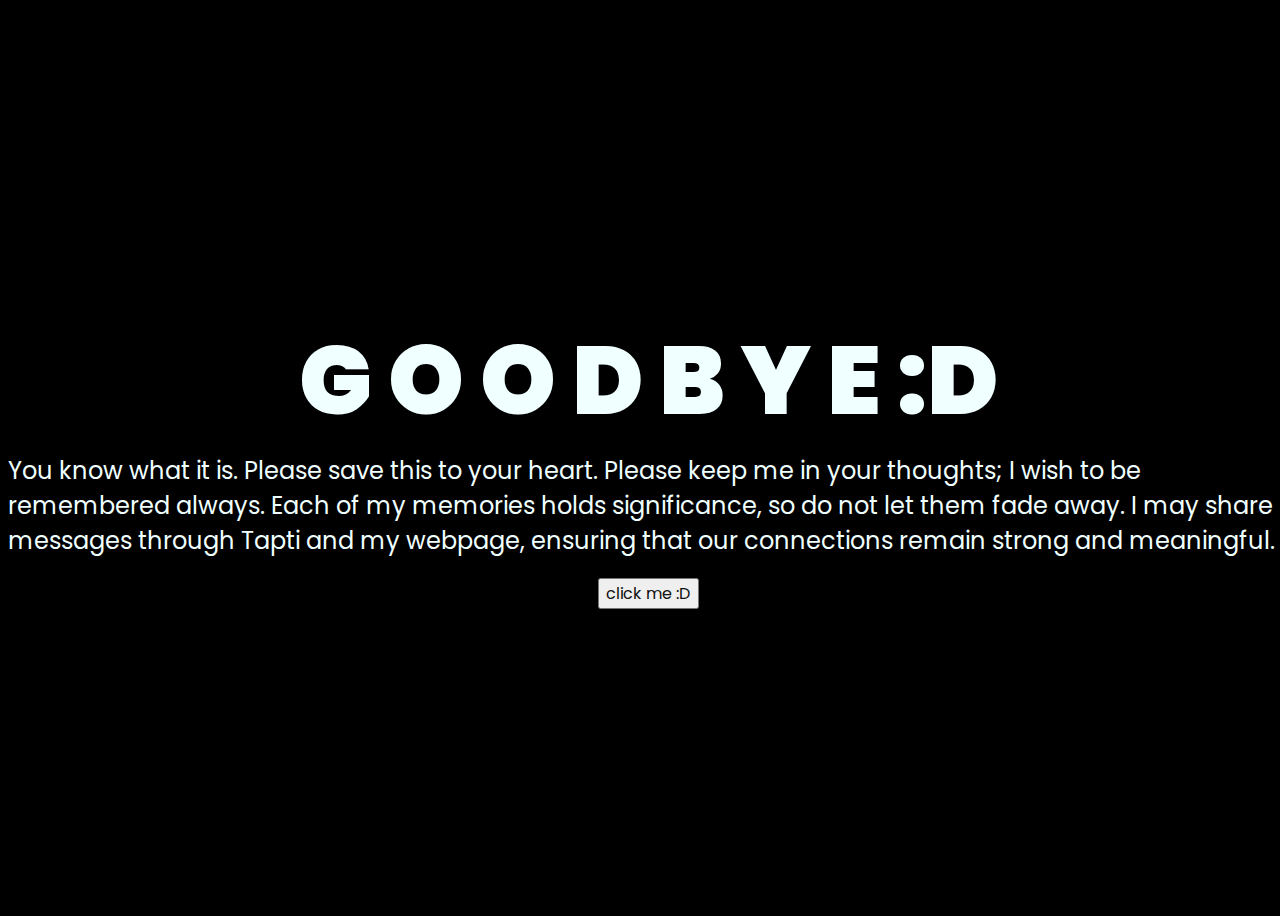
<file: index.html>
<!DOCTYPE html>
<html lang="en">

<head>
  <meta charset="UTF-8">
  <meta http-equiv="X-UA-Compatible" content="IE=edge">
  <meta name="viewport" content="width=device-width, initial-scale=1.0">
  <link rel="stylesheet" href="css/style.css">
  <link rel="icon" href="img/flowers.png" type="image/x-icon">
  <title>Hi Layla</title>
</head>

<body>
  <div class="greetings">
    <!-- silahkan menambah kata sesuai keinginan dengan <span>text...</span -->
    <span>G</span>
    <span>O</span>
    <span>O</span>
    <span>D</span>
    <span>B</span>
    <span>Y</span>
    <span>E</span>
    <span>:D</span>
  </div>
  <div class="description">
    <span>You know what it is. Please save this to your heart.</span>
    <span>Please keep me in your thoughts; I wish to be remembered always. Each of my memories holds significance, so do not let them fade away. I may share messages through Tapti and my webpage, ensuring that our connections remain strong and meaningful.</span>

  </div>
  <div class="button">
    <button>
      <a href="flower.html">click me :D</a>
    </button>

  </div>
</body>

</html>
</file>
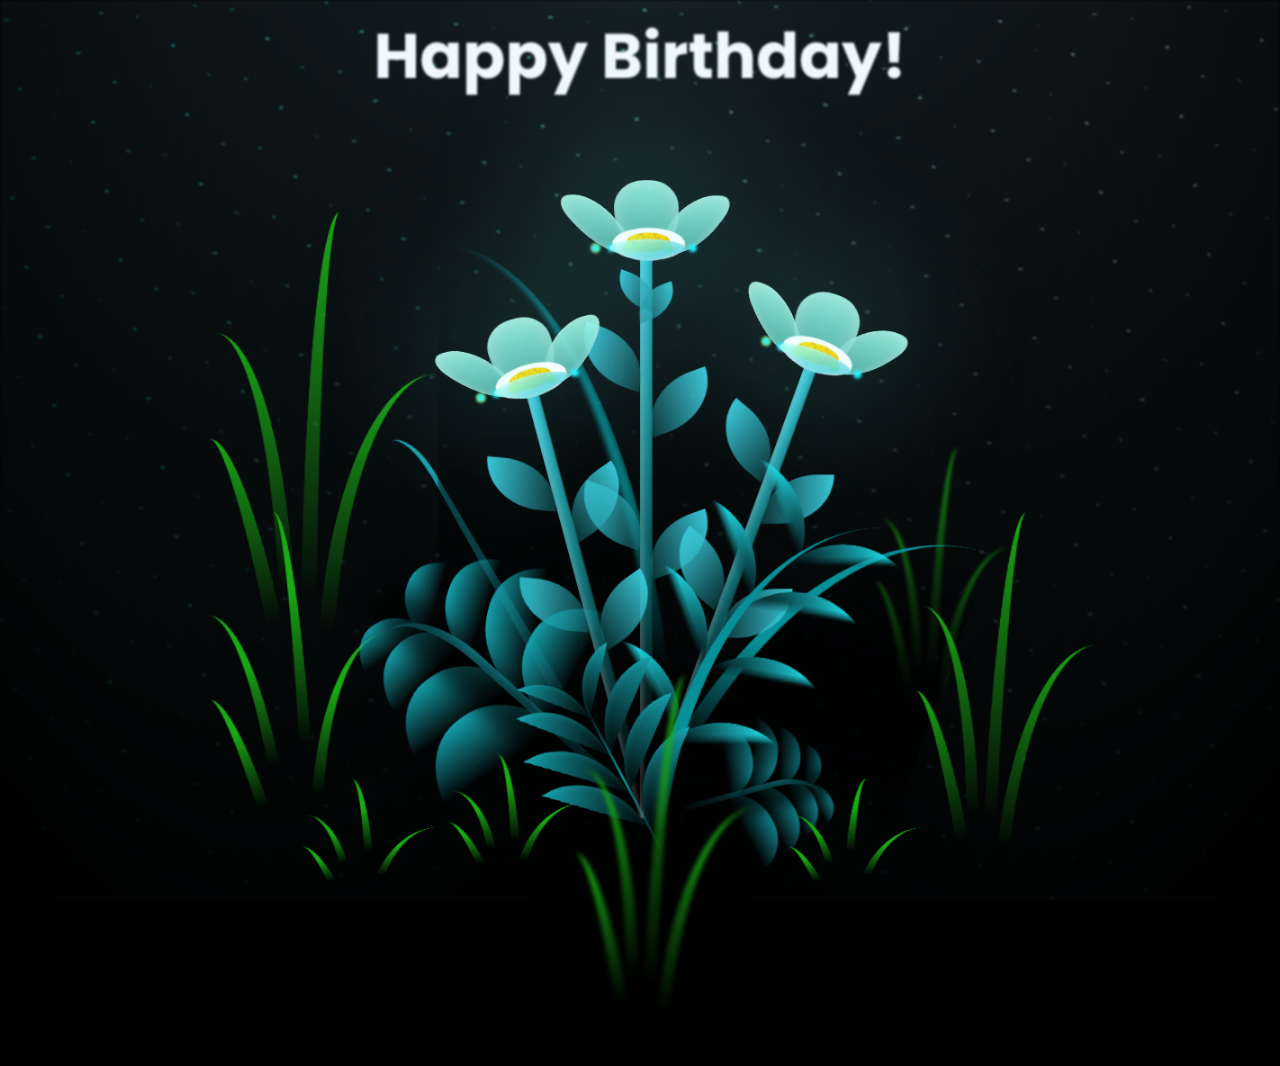
<file: flower.html>
<!DOCTYPE html>
<html lang="en">

<head>
  <meta charset="UTF-8">
  <meta http-equiv="X-UA-Compatible" content="IE=edge">
  <meta name="viewport" content="width=device-width, initial-scale=1.0">
  <link rel="stylesheet" href="css/main.css">
  <link rel="icon" href="img/flowers.png" type="image/x-icon">
  <title>flowers</title>
</head>

<body class="container">
  <!-- Pembuat code: https://codepen.io/mdusmanansari/pen/BamepLe -->
  <div class="night"><h1 class="head">
    Happy Birthday!
  </h1></div>
  <div class="flowers">
    <div class="flower flower--1">
      <div class="flower__leafs flower__leafs--1">
        <div class="flower__leaf flower__leaf--1"></div>
        <div class="flower__leaf flower__leaf--2"></div>
        <div class="flower__leaf flower__leaf--3"></div>
        <div class="flower__leaf flower__leaf--4"></div>
        <div class="flower__white-circle"></div>

        <div class="flower__light flower__light--1"></div>
        <div class="flower__light flower__light--2"></div>
        <div class="flower__light flower__light--3"></div>
        <div class="flower__light flower__light--4"></div>
        <div class="flower__light flower__light--5"></div>
        <div class="flower__light flower__light--6"></div>
        <div class="flower__light flower__light--7"></div>
        <div class="flower__light flower__light--8"></div>

      </div>
      <div class="flower__line">
        <div class="flower__line__leaf flower__line__leaf--1"></div>
        <div class="flower__line__leaf flower__line__leaf--2"></div>
        <div class="flower__line__leaf flower__line__leaf--3"></div>
        <div class="flower__line__leaf flower__line__leaf--4"></div>
        <div class="flower__line__leaf flower__line__leaf--5"></div>
        <div class="flower__line__leaf flower__line__leaf--6"></div>
      </div>
    </div>

    <div class="flower flower--2">
      <div class="flower__leafs flower__leafs--2">
        <div class="flower__leaf flower__leaf--1"></div>
        <div class="flower__leaf flower__leaf--2"></div>
        <div class="flower__leaf flower__leaf--3"></div>
        <div class="flower__leaf flower__leaf--4"></div>
        <div class="flower__white-circle"></div>

        <div class="flower__light flower__light--1"></div>
        <div class="flower__light flower__light--2"></div>
        <div class="flower__light flower__light--3"></div>
        <div class="flower__light flower__light--4"></div>
        <div class="flower__light flower__light--5"></div>
        <div class="flower__light flower__light--6"></div>
        <div class="flower__light flower__light--7"></div>
        <div class="flower__light flower__light--8"></div>

      </div>
      <div class="flower__line">
        <div class="flower__line__leaf flower__line__leaf--1"></div>
        <div class="flower__line__leaf flower__line__leaf--2"></div>
        <div class="flower__line__leaf flower__line__leaf--3"></div>
        <div class="flower__line__leaf flower__line__leaf--4"></div>
      </div>
    </div>

    <div class="flower flower--3">
      <div class="flower__leafs flower__leafs--3">
        <div class="flower__leaf flower__leaf--1"></div>
        <div class="flower__leaf flower__leaf--2"></div>
        <div class="flower__leaf flower__leaf--3"></div>
        <div class="flower__leaf flower__leaf--4"></div>
        <div class="flower__white-circle"></div>

        <div class="flower__light flower__light--1"></div>
        <div class="flower__light flower__light--2"></div>
        <div class="flower__light flower__light--3"></div>
        <div class="flower__light flower__light--4"></div>
        <div class="flower__light flower__light--5"></div>
        <div class="flower__light flower__light--6"></div>
        <div class="flower__light flower__light--7"></div>
        <div class="flower__light flower__light--8"></div>

      </div>
      <div class="flower__line">
        <div class="flower__line__leaf flower__line__leaf--1"></div>
        <div class="flower__line__leaf flower__line__leaf--2"></div>
        <div class="flower__line__leaf flower__line__leaf--3"></div>
        <div class="flower__line__leaf flower__line__leaf--4"></div>
      </div>
    </div>

    <div class="grow-ans" style="--d:1.2s">
      <div class="flower__g-long">
        <div class="flower__g-long__top"></div>
        <div class="flower__g-long__bottom"></div>
      </div>
    </div>

    <div class="growing-grass">
      <div class="flower__grass flower__grass--1">
        <div class="flower__grass--top"></div>
        <div class="flower__grass--bottom"></div>
        <div class="flower__grass__leaf flower__grass__leaf--1"></div>
        <div class="flower__grass__leaf flower__grass__leaf--2"></div>
        <div class="flower__grass__leaf flower__grass__leaf--3"></div>
        <div class="flower__grass__leaf flower__grass__leaf--4"></div>
        <div class="flower__grass__leaf flower__grass__leaf--5"></div>
        <div class="flower__grass__leaf flower__grass__leaf--6"></div>
        <div class="flower__grass__leaf flower__grass__leaf--7"></div>
        <div class="flower__grass__leaf flower__grass__leaf--8"></div>
        <div class="flower__grass__overlay"></div>
      </div>
    </div>

    <div class="growing-grass">
      <div class="flower__grass flower__grass--2">
        <div class="flower__grass--top"></div>
        <div class="flower__grass--bottom"></div>
        <div class="flower__grass__leaf flower__grass__leaf--1"></div>
        <div class="flower__grass__leaf flower__grass__leaf--2"></div>
        <div class="flower__grass__leaf flower__grass__leaf--3"></div>
        <div class="flower__grass__leaf flower__grass__leaf--4"></div>
        <div class="flower__grass__leaf flower__grass__leaf--5"></div>
        <div class="flower__grass__leaf flower__grass__leaf--6"></div>
        <div class="flower__grass__leaf flower__grass__leaf--7"></div>
        <div class="flower__grass__leaf flower__grass__leaf--8"></div>
        <div class="flower__grass__overlay"></div>
      </div>
    </div>

    <div class="grow-ans" style="--d:2.4s">
      <div class="flower__g-right flower__g-right--1">
        <div class="leaf"></div>
      </div>
    </div>

    <div class="grow-ans" style="--d:2.8s">
      <div class="flower__g-right flower__g-right--2">
        <div class="leaf"></div>
      </div>
    </div>

    <div class="grow-ans" style="--d:2.8s">
      <div class="flower__g-front">
        <div class="flower__g-front__leaf-wrapper flower__g-front__leaf-wrapper--1">
          <div class="flower__g-front__leaf"></div>
        </div>
        <div class="flower__g-front__leaf-wrapper flower__g-front__leaf-wrapper--2">
          <div class="flower__g-front__leaf"></div>
        </div>
        <div class="flower__g-front__leaf-wrapper flower__g-front__leaf-wrapper--3">
          <div class="flower__g-front__leaf"></div>
        </div>
        <div class="flower__g-front__leaf-wrapper flower__g-front__leaf-wrapper--4">
          <div class="flower__g-front__leaf"></div>
        </div>
        <div class="flower__g-front__leaf-wrapper flower__g-front__leaf-wrapper--5">
          <div class="flower__g-front__leaf"></div>
        </div>
        <div class="flower__g-front__leaf-wrapper flower__g-front__leaf-wrapper--6">
          <div class="flower__g-front__leaf"></div>
        </div>
        <div class="flower__g-front__leaf-wrapper flower__g-front__leaf-wrapper--7">
          <div class="flower__g-front__leaf"></div>
        </div>
        <div class="flower__g-front__leaf-wrapper flower__g-front__leaf-wrapper--8">
          <div class="flower__g-front__leaf"></div>
        </div>
        <div class="flower__g-front__line"></div>
      </div>
    </div>

    <div class="grow-ans" style="--d:3.2s">
      <div class="flower__g-fr">
        <div class="leaf"></div>
        <div class="flower__g-fr__leaf flower__g-fr__leaf--1"></div>
        <div class="flower__g-fr__leaf flower__g-fr__leaf--2"></div>
        <div class="flower__g-fr__leaf flower__g-fr__leaf--3"></div>
        <div class="flower__g-fr__leaf flower__g-fr__leaf--4"></div>
        <div class="flower__g-fr__leaf flower__g-fr__leaf--5"></div>
        <div class="flower__g-fr__leaf flower__g-fr__leaf--6"></div>
        <div class="flower__g-fr__leaf flower__g-fr__leaf--7"></div>
        <div class="flower__g-fr__leaf flower__g-fr__leaf--8"></div>
      </div>
    </div>

    <div class="long-g long-g--0">
      <div class="grow-ans" style="--d:3s">
        <div class="leaf leaf--0"></div>
      </div>
      <div class="grow-ans" style="--d:2.2s">
        <div class="leaf leaf--1"></div>
      </div>
      <div class="grow-ans" style="--d:3.4s">
        <div class="leaf leaf--2"></div>
      </div>
      <div class="grow-ans" style="--d:3.6s">
        <div class="leaf leaf--3"></div>
      </div>
    </div>

    <div class="long-g long-g--1">
      <div class="grow-ans" style="--d:3.6s">
        <div class="leaf leaf--0"></div>
      </div>
      <div class="grow-ans" style="--d:3.8s">
        <div class="leaf leaf--1"></div>
      </div>
      <div class="grow-ans" style="--d:4s">
        <div class="leaf leaf--2"></div>
      </div>
      <div class="grow-ans" style="--d:4.2s">
        <div class="leaf leaf--3"></div>
      </div>
    </div>

    <div class="long-g long-g--2">
      <div class="grow-ans" style="--d:4s">
        <div class="leaf leaf--0"></div>
      </div>
      <div class="grow-ans" style="--d:4.2s">
        <div class="leaf leaf--1"></div>
      </div>
      <div class="grow-ans" style="--d:4.4s">
        <div class="leaf leaf--2"></div>
      </div>
      <div class="grow-ans" style="--d:4.6s">
        <div class="leaf leaf--3"></div>
      </div>
    </div>

    <div class="long-g long-g--3">
      <div class="grow-ans" style="--d:4s">
        <div class="leaf leaf--0"></div>
      </div>
      <div class="grow-ans" style="--d:4.2s">
        <div class="leaf leaf--1"></div>
      </div>
      <div class="grow-ans" style="--d:3s">
        <div class="leaf leaf--2"></div>
      </div>
      <div class="grow-ans" style="--d:3.6s">
        <div class="leaf leaf--3"></div>
      </div>
    </div>

    <div class="long-g long-g--4">
      <div class="grow-ans" style="--d:4s">
        <div class="leaf leaf--0"></div>
      </div>
      <div class="grow-ans" style="--d:4.2s">
        <div class="leaf leaf--1"></div>
      </div>
      <div class="grow-ans" style="--d:3s">
        <div class="leaf leaf--2"></div>
      </div>
      <div class="grow-ans" style="--d:3.6s">
        <div class="leaf leaf--3"></div>
      </div>
    </div>

    <div class="long-g long-g--5">
      <div class="grow-ans" style="--d:4s">
        <div class="leaf leaf--0"></div>
      </div>
      <div class="grow-ans" style="--d:4.2s">
        <div class="leaf leaf--1"></div>
      </div>
      <div class="grow-ans" style="--d:3s">
        <div class="leaf leaf--2"></div>
      </div>
      <div class="grow-ans" style="--d:3.6s">
        <div class="leaf leaf--3"></div>
      </div>
    </div>

    <div class="long-g long-g--6">
      <div class="grow-ans" style="--d:4.2s">
        <div class="leaf leaf--0"></div>
      </div>
      <div class="grow-ans" style="--d:4.4s">
        <div class="leaf leaf--1"></div>
      </div>
      <div class="grow-ans" style="--d:4.6s">
        <div class="leaf leaf--2"></div>
      </div>
      <div class="grow-ans" style="--d:4.8s">
        <div class="leaf leaf--3"></div>
      </div>
    </div>

    <div class="long-g long-g--7">
      <div class="grow-ans" style="--d:3s">
        <div class="leaf leaf--0"></div>
      </div>
      <div class="grow-ans" style="--d:3.2s">
        <div class="leaf leaf--1"></div>
      </div>
      <div class="grow-ans" style="--d:3.5s">
        <div class="leaf leaf--2"></div>
      </div>
      <div class="grow-ans" style="--d:3.6s">
        <div class="leaf leaf--3"></div>
      </div>
    </div>
  </div>
  <script src="main.js"></script>
</body>

</html>
</file>
<file: css/style.css>
@import url('https://fonts.googleapis.com/css2?family=Poppins:ital,wght@0,500;1,900&display=swap');

* {
  font-family: 'Poppins', cursive;
}

body {
  color: azure;
  width: 100%;
  height: 100vh;
  display: flex;
  flex-direction: column;
  align-items: center;
  justify-content: center;
  background-color: black;
}

.greetings {
  font-size: 6rem;
  font-weight: 900;
}

.greetings>span {
  animation: glow 2.5s ease-in-out infinite;
}

@keyframes glow {

  0%,
  100% {
    color: #fff;
    text-shadow: 0 0 12px #39c6d6, 0 0 50px #39c6d6, 0 0 100px #39c6d6;
  }

  10%,
  90% {
    color: #111;
    text-shadow: none;
  }
}

.greetings>span:nth-child(2) {
  animation-delay: .2s;
}

.greetings>span:nth-child(3) {
  animation-delay: .4s;
}

.greetings>span:nth-child(4) {
  animation-delay: .6s;
}

.greetings>span:nth-child(5) {
  animation-delay: .8s;
}

.greetings>span:nth-child(6) {
  animation-delay: 1s;
}

.greetings>span:nth-child(7) {
  animation-delay: 1.2s;
}

.greetings>span:nth-child(8) {
  animation-delay: 1.4s;
}

.greetings>span:nth-child(9) {
  animation-delay: 1.6s;
}

greetings>span:nth-child(10) {
  animation-delay: 1.8s;
}

.greetings>span:nth-child(11) {
  animation-delay: 2s;
}

.description {
  font-size: 1.5rem;
  margin-bottom: 20px;
}

.button a {
  text-decoration: none;
  font-size: 1rem;
  color: #111;
}

@media screen and (max-width:574px) {
  .greetings {
    display: block;
    font-size: 3rem;
    font-weight: 500;
    text-align: center;
  }

  .description {
    font-size: 1rem;
    text-align: center;
  }

  .button a {
    font-size: .5rem;
    border-radius: .5rem;
    font-family: Arial;
    color: black;
  }
}
</file>
<file: css/main.css>
@import url('https://fonts.googleapis.com/css2?family=Poppins:ital,wght@0,500;1,900&display=swap');

*,
*::after,
*::before {
  padding: 0;
  margin: 0;
  box-sizing: border-box;
}

:root {
  --dark-color: #000;
}

body {
  display: flex;
  align-items: flex-end;
  justify-content: center;
  min-height: 100vh;
  background-color: var(--dark-color);
  overflow: hidden;
  perspective: 1000px;
}

.night {
  position: fixed;
  left: 50%;
  top: 0;
  transform: translateX(-50%);
  width: 100%;
  height: 100%;
  filter: blur(0.1vmin);
  background-image: radial-gradient(ellipse at top, transparent 0%, var(--dark-color)), radial-gradient(ellipse at bottom, var(--dark-color), rgba(145, 233, 255, 0.2)), repeating-linear-gradient(220deg, rgb(0, 0, 0) 0px, rgb(0, 0, 0) 19px, transparent 19px, transparent 22px), repeating-linear-gradient(189deg, rgb(0, 0, 0) 0px, rgb(0, 0, 0) 19px, transparent 19px, transparent 22px), repeating-linear-gradient(148deg, rgb(0, 0, 0) 0px, rgb(0, 0, 0) 19px, transparent 19px, transparent 22px), linear-gradient(90deg, rgb(0, 255, 250), rgb(240, 240, 240));
}

.head {
  color: aliceblue;
  text-align: center;
  padding: 10px 0 0 0;
  font-family: Poppins, Arial, Helvetica, sans-serif;
  text-rendering: geometricPrecision;
  font-size: 7vh;
}

.flowers {
  position: relative;
  transform: scale(0.9);
}

.flower {
  position: absolute;
  bottom: 10vmin;
  transform-origin: bottom center;
  z-index: 10;
  --fl-speed: 0.8s;
}

.flower--1 {
  -webkit-animation: moving-flower-1 4s linear infinite;
  animation: moving-flower-1 4s linear infinite;
}

.flower--1 .flower__line {
  height: 70vmin;
  -webkit-animation-delay: 0.3s;
  animation-delay: 0.3s;
}

.flower--1 .flower__line__leaf--1 {
  -webkit-animation: blooming-leaf-right var(--fl-speed) 1.6s backwards;
  animation: blooming-leaf-right var(--fl-speed) 1.6s backwards;
}

.flower--1 .flower__line__leaf--2 {
  -webkit-animation: blooming-leaf-right var(--fl-speed) 1.4s backwards;
  animation: blooming-leaf-right var(--fl-speed) 1.4s backwards;
}

.flower--1 .flower__line__leaf--3 {
  -webkit-animation: blooming-leaf-left var(--fl-speed) 1.2s backwards;
  animation: blooming-leaf-left var(--fl-speed) 1.2s backwards;
}

.flower--1 .flower__line__leaf--4 {
  -webkit-animation: blooming-leaf-left var(--fl-speed) 1s backwards;
  animation: blooming-leaf-left var(--fl-speed) 1s backwards;
}

.flower--1 .flower__line__leaf--5 {
  -webkit-animation: blooming-leaf-right var(--fl-speed) 1.8s backwards;
  animation: blooming-leaf-right var(--fl-speed) 1.8s backwards;
}

.flower--1 .flower__line__leaf--6 {
  -webkit-animation: blooming-leaf-left var(--fl-speed) 2s backwards;
  animation: blooming-leaf-left var(--fl-speed) 2s backwards;
}

.flower--2 {
  left: 50%;
  transform: rotate(20deg);
  -webkit-animation: moving-flower-2 4s linear infinite;
  animation: moving-flower-2 4s linear infinite;
}

.flower--2 .flower__line {
  height: 60vmin;
  -webkit-animation-delay: 0.6s;
  animation-delay: 0.6s;
}

.flower--2 .flower__line__leaf--1 {
  -webkit-animation: blooming-leaf-right var(--fl-speed) 1.9s backwards;
  animation: blooming-leaf-right var(--fl-speed) 1.9s backwards;
}

.flower--2 .flower__line__leaf--2 {
  -webkit-animation: blooming-leaf-right var(--fl-speed) 1.7s backwards;
  animation: blooming-leaf-right var(--fl-speed) 1.7s backwards;
}

.flower--2 .flower__line__leaf--3 {
  -webkit-animation: blooming-leaf-left var(--fl-speed) 1.5s backwards;
  animation: blooming-leaf-left var(--fl-speed) 1.5s backwards;
}

.flower--2 .flower__line__leaf--4 {
  -webkit-animation: blooming-leaf-left var(--fl-speed) 1.3s backwards;
  animation: blooming-leaf-left var(--fl-speed) 1.3s backwards;
}

.flower--3 {
  left: 50%;
  transform: rotate(-15deg);
  -webkit-animation: moving-flower-3 4s linear infinite;
  animation: moving-flower-3 4s linear infinite;
}

.flower--3 .flower__line {
  -webkit-animation-delay: 0.9s;
  animation-delay: 0.9s;
}

.flower--3 .flower__line__leaf--1 {
  -webkit-animation: blooming-leaf-right var(--fl-speed) 2.5s backwards;
  animation: blooming-leaf-right var(--fl-speed) 2.5s backwards;
}

.flower--3 .flower__line__leaf--2 {
  -webkit-animation: blooming-leaf-right var(--fl-speed) 2.3s backwards;
  animation: blooming-leaf-right var(--fl-speed) 2.3s backwards;
}

.flower--3 .flower__line__leaf--3 {
  -webkit-animation: blooming-leaf-left var(--fl-speed) 2.1s backwards;
  animation: blooming-leaf-left var(--fl-speed) 2.1s backwards;
}

.flower--3 .flower__line__leaf--4 {
  -webkit-animation: blooming-leaf-left var(--fl-speed) 1.9s backwards;
  animation: blooming-leaf-left var(--fl-speed) 1.9s backwards;
}

.flower__leafs {
  position: relative;
  -webkit-animation: blooming-flower 2s backwards;
  animation: blooming-flower 2s backwards;
}

.flower__leafs--1 {
  -webkit-animation-delay: 1.1s;
  animation-delay: 1.1s;
}

.flower__leafs--2 {
  -webkit-animation-delay: 1.4s;
  animation-delay: 1.4s;
}

.flower__leafs--3 {
  -webkit-animation-delay: 1.7s;
  animation-delay: 1.7s;
}

.flower__leafs::after {
  content: "";
  position: absolute;
  left: 0;
  top: 0;
  transform: translate(-50%, -100%);
  width: 8vmin;
  height: 8vmin;
  background-color: #6bf0ff;
  filter: blur(10vmin);
}

.flower__leaf {
  position: absolute;
  bottom: 0;
  left: 50%;
  width: 8vmin;
  height: 11vmin;
  border-radius: 51% 49% 47% 53%/44% 45% 55% 69%;
  background-color: #a7ffee;
  background-image: linear-gradient(to top, #54b8aa, #a7ffee);
  transform-origin: bottom center;
  opacity: 0.9;
  box-shadow: inset 0 0 2vmin rgba(255, 255, 255, 0.5);
}

.flower__leaf--1 {
  transform: translate(-10%, 1%) rotateY(40deg) rotateX(-50deg);
}

.flower__leaf--2 {
  transform: translate(-50%, -4%) rotateX(40deg);
}

.flower__leaf--3 {
  transform: translate(-90%, 0%) rotateY(45deg) rotateX(50deg);
}

.flower__leaf--4 {
  width: 8vmin;
  height: 8vmin;
  transform-origin: bottom left;
  border-radius: 4vmin 10vmin 4vmin 4vmin;
  transform: translate(0%, 18%) rotateX(70deg) rotate(-43deg);
  background-image: linear-gradient(to top, #39c6d6, #a7ffee);
  z-index: 1;
  opacity: 0.8;
}

.flower__white-circle {
  position: absolute;
  left: -3.5vmin;
  top: -3vmin;
  width: 9vmin;
  height: 4vmin;
  border-radius: 50%;
  background-color: #fff;
}

.flower__white-circle::after {
  content: "";
  position: absolute;
  left: 50%;
  top: 45%;
  transform: translate(-50%, -50%);
  width: 60%;
  height: 60%;
  border-radius: inherit;
  background-image: repeating-linear-gradient(135deg, rgba(0, 0, 0, 0.03) 0px, rgba(0, 0, 0, 0.03) 1px, transparent 1px, transparent 12px), repeating-linear-gradient(45deg, rgba(0, 0, 0, 0.03) 0px, rgba(0, 0, 0, 0.03) 1px, transparent 1px, transparent 12px), repeating-linear-gradient(67.5deg, rgba(0, 0, 0, 0.03) 0px, rgba(0, 0, 0, 0.03) 1px, transparent 1px, transparent 12px), repeating-linear-gradient(135deg, rgba(0, 0, 0, 0.03) 0px, rgba(0, 0, 0, 0.03) 1px, transparent 1px, transparent 12px), repeating-linear-gradient(45deg, rgba(0, 0, 0, 0.03) 0px, rgba(0, 0, 0, 0.03) 1px, transparent 1px, transparent 12px), repeating-linear-gradient(112.5deg, rgba(0, 0, 0, 0.03) 0px, rgba(0, 0, 0, 0.03) 1px, transparent 1px, transparent 12px), repeating-linear-gradient(112.5deg, rgba(0, 0, 0, 0.03) 0px, rgba(0, 0, 0, 0.03) 1px, transparent 1px, transparent 12px), repeating-linear-gradient(45deg, rgba(0, 0, 0, 0.03) 0px, rgba(0, 0, 0, 0.03) 1px, transparent 1px, transparent 12px), repeating-linear-gradient(22.5deg, rgba(0, 0, 0, 0.03) 0px, rgba(0, 0, 0, 0.03) 1px, transparent 1px, transparent 12px), repeating-linear-gradient(45deg, rgba(0, 0, 0, 0.03) 0px, rgba(0, 0, 0, 0.03) 1px, transparent 1px, transparent 12px), repeating-linear-gradient(22.5deg, rgba(0, 0, 0, 0.03) 0px, rgba(0, 0, 0, 0.03) 1px, transparent 1px, transparent 12px), repeating-linear-gradient(135deg, rgba(0, 0, 0, 0.03) 0px, rgba(0, 0, 0, 0.03) 1px, transparent 1px, transparent 12px), repeating-linear-gradient(157.5deg, rgba(0, 0, 0, 0.03) 0px, rgba(0, 0, 0, 0.03) 1px, transparent 1px, transparent 12px), repeating-linear-gradient(67.5deg, rgba(0, 0, 0, 0.03) 0px, rgba(0, 0, 0, 0.03) 1px, transparent 1px, transparent 12px), repeating-linear-gradient(67.5deg, rgba(0, 0, 0, 0.03) 0px, rgba(0, 0, 0, 0.03) 1px, transparent 1px, transparent 12px), linear-gradient(90deg, rgb(255, 235, 18), rgb(255, 206, 0));
}

.flower__line {
  height: 55vmin;
  width: 1.5vmin;
  background-image: linear-gradient(to left, rgba(0, 0, 0, 0.2), transparent, rgba(255, 255, 255, 0.2)), linear-gradient(to top, transparent 10%, #14757a, #39c6d6);
  box-shadow: inset 0 0 2px rgba(0, 0, 0, 0.5);
  -webkit-animation: grow-flower-tree 4s backwards;
  animation: grow-flower-tree 4s backwards;
}

.flower__line__leaf {
  --w: 7vmin;
  --h: calc(var(--w) + 2vmin);
  position: absolute;
  top: 20%;
  left: 90%;
  width: var(--w);
  height: var(--h);
  border-top-right-radius: var(--h);
  border-bottom-left-radius: var(--h);
  background-image: linear-gradient(to top, rgba(20, 117, 122, 0.4), #39c6d6);
}

.flower__line__leaf--1 {
  transform: rotate(70deg) rotateY(30deg);
}

.flower__line__leaf--2 {
  top: 45%;
  transform: rotate(70deg) rotateY(30deg);
}

.flower__line__leaf--3,
.flower__line__leaf--4,
.flower__line__leaf--6 {
  border-top-right-radius: 0;
  border-bottom-left-radius: 0;
  border-top-left-radius: var(--h);
  border-bottom-right-radius: var(--h);
  left: -460%;
  top: 12%;
  transform: rotate(-70deg) rotateY(30deg);
}

.flower__line__leaf--4 {
  top: 40%;
}

.flower__line__leaf--5 {
  top: 0;
  transform-origin: left;
  transform: rotate(70deg) rotateY(30deg) scale(0.6);
}

.flower__line__leaf--6 {
  top: -2%;
  left: -450%;
  transform-origin: right;
  transform: rotate(-70deg) rotateY(30deg) scale(0.6);
}

.flower__light {
  position: absolute;
  bottom: 0vmin;
  width: 1vmin;
  height: 1vmin;
  background-color: rgb(255, 251, 0);
  border-radius: 50%;
  filter: blur(0.2vmin);
  -webkit-animation: light-ans 4s linear infinite backwards;
  animation: light-ans 4s linear infinite backwards;
}

.flower__light:nth-child(odd) {
  background-color: #23f0ff;
}

.flower__light--1 {
  left: -2vmin;
  -webkit-animation-delay: 1s;
  animation-delay: 1s;
}

.flower__light--2 {
  left: 3vmin;
  -webkit-animation-delay: 0.5s;
  animation-delay: 0.5s;
}

.flower__light--3 {
  left: -6vmin;
  -webkit-animation-delay: 0.3s;
  animation-delay: 0.3s;
}

.flower__light--4 {
  left: 6vmin;
  -webkit-animation-delay: 0.9s;
  animation-delay: 0.9s;
}

.flower__light--5 {
  left: -1vmin;
  -webkit-animation-delay: 1.5s;
  animation-delay: 1.5s;
}

.flower__light--6 {
  left: -4vmin;
  -webkit-animation-delay: 3s;
  animation-delay: 3s;
}

.flower__light--7 {
  left: 3vmin;
  -webkit-animation-delay: 2s;
  animation-delay: 2s;
}

.flower__light--8 {
  left: -6vmin;
  -webkit-animation-delay: 3.5s;
  animation-delay: 3.5s;
}

.flower__grass {
  --c: #159faa;
  --line-w: 1.5vmin;
  position: absolute;
  bottom: 12vmin;
  left: -7vmin;
  display: flex;
  flex-direction: column;
  align-items: flex-end;
  z-index: 20;
  transform-origin: bottom center;
  transform: rotate(-48deg) rotateY(40deg);
}

.flower__grass--1 {
  -webkit-animation: moving-grass 2s linear infinite;
  animation: moving-grass 2s linear infinite;
}

.flower__grass--2 {
  left: 2vmin;
  bottom: 10vmin;
  transform: scale(0.5) rotate(75deg) rotateX(10deg) rotateY(-200deg);
  opacity: 0.8;
  z-index: 0;
  -webkit-animation: moving-grass--2 1.5s linear infinite;
  animation: moving-grass--2 1.5s linear infinite;
}

.flower__grass--top {
  width: 7vmin;
  height: 10vmin;
  border-top-right-radius: 100%;
  border-right: var(--line-w) solid var(--c);
  transform-origin: bottom center;
  transform: rotate(-2deg);
}

.flower__grass--bottom {
  margin-top: -2px;
  width: var(--line-w);
  height: 25vmin;
  background-image: linear-gradient(to top, transparent, var(--c));
}

.flower__grass__leaf {
  --size: 10vmin;
  position: absolute;
  width: calc(var(--size) * 2.1);
  height: var(--size);
  border-top-left-radius: var(--size);
  border-top-right-radius: var(--size);
  background-image: linear-gradient(to top, transparent, transparent 30%, var(--c));
  z-index: 100;
}

.flower__grass__leaf--1 {
  top: -6%;
  left: 30%;
  --size: 6vmin;
  transform: rotate(-20deg);
  -webkit-animation: growing-grass-ans--1 2s 2.6s backwards;
  animation: growing-grass-ans--1 2s 2.6s backwards;
}

@-webkit-keyframes growing-grass-ans--1 {
  0% {
    transform-origin: bottom left;
    transform: rotate(-20deg) scale(0);
  }
}

@keyframes growing-grass-ans--1 {
  0% {
    transform-origin: bottom left;
    transform: rotate(-20deg) scale(0);
  }
}

.flower__grass__leaf--2 {
  top: -5%;
  left: -110%;
  --size: 6vmin;
  transform: rotate(10deg);
  -webkit-animation: growing-grass-ans--2 2s 2.4s linear backwards;
  animation: growing-grass-ans--2 2s 2.4s linear backwards;
}

@-webkit-keyframes growing-grass-ans--2 {
  0% {
    transform-origin: bottom right;
    transform: rotate(10deg) scale(0);
  }
}

@keyframes growing-grass-ans--2 {
  0% {
    transform-origin: bottom right;
    transform: rotate(10deg) scale(0);
  }
}

.flower__grass__leaf--3 {
  top: 5%;
  left: 60%;
  --size: 8vmin;
  transform: rotate(-18deg) rotateX(-20deg);
  -webkit-animation: growing-grass-ans--3 2s 2.2s linear backwards;
  animation: growing-grass-ans--3 2s 2.2s linear backwards;
}

@-webkit-keyframes growing-grass-ans--3 {
  0% {
    transform-origin: bottom left;
    transform: rotate(-18deg) rotateX(-20deg) scale(0);
  }
}

@keyframes growing-grass-ans--3 {
  0% {
    transform-origin: bottom left;
    transform: rotate(-18deg) rotateX(-20deg) scale(0);
  }
}

.flower__grass__leaf--4 {
  top: 6%;
  left: -135%;
  --size: 8vmin;
  transform: rotate(2deg);
  -webkit-animation: growing-grass-ans--4 2s 2s linear backwards;
  animation: growing-grass-ans--4 2s 2s linear backwards;
}

@-webkit-keyframes growing-grass-ans--4 {
  0% {
    transform-origin: bottom right;
    transform: rotate(2deg) scale(0);
  }
}

@keyframes growing-grass-ans--4 {
  0% {
    transform-origin: bottom right;
    transform: rotate(2deg) scale(0);
  }
}

.flower__grass__leaf--5 {
  top: 20%;
  left: 60%;
  --size: 10vmin;
  transform: rotate(-24deg) rotateX(-20deg);
  -webkit-animation: growing-grass-ans--5 2s 1.8s linear backwards;
  animation: growing-grass-ans--5 2s 1.8s linear backwards;
}

@-webkit-keyframes growing-grass-ans--5 {
  0% {
    transform-origin: bottom left;
    transform: rotate(-24deg) rotateX(-20deg) scale(0);
  }
}

@keyframes growing-grass-ans--5 {
  0% {
    transform-origin: bottom left;
    transform: rotate(-24deg) rotateX(-20deg) scale(0);
  }
}

.flower__grass__leaf--6 {
  top: 22%;
  left: -180%;
  --size: 10vmin;
  transform: rotate(10deg);
  -webkit-animation: growing-grass-ans--6 2s 1.6s linear backwards;
  animation: growing-grass-ans--6 2s 1.6s linear backwards;
}

@-webkit-keyframes growing-grass-ans--6 {
  0% {
    transform-origin: bottom right;
    transform: rotate(10deg) scale(0);
  }
}

@keyframes growing-grass-ans--6 {
  0% {
    transform-origin: bottom right;
    transform: rotate(10deg) scale(0);
  }
}

.flower__grass__leaf--7 {
  top: 39%;
  left: 70%;
  --size: 10vmin;
  transform: rotate(-10deg);
  -webkit-animation: growing-grass-ans--7 2s 1.4s linear backwards;
  animation: growing-grass-ans--7 2s 1.4s linear backwards;
}

@-webkit-keyframes growing-grass-ans--7 {
  0% {
    transform-origin: bottom left;
    transform: rotate(-10deg) scale(0);
  }
}

@keyframes growing-grass-ans--7 {
  0% {
    transform-origin: bottom left;
    transform: rotate(-10deg) scale(0);
  }
}

.flower__grass__leaf--8 {
  top: 40%;
  left: -215%;
  --size: 11vmin;
  transform: rotate(10deg);
  -webkit-animation: growing-grass-ans--8 2s 1.2s linear backwards;
  animation: growing-grass-ans--8 2s 1.2s linear backwards;
}

@-webkit-keyframes growing-grass-ans--8 {
  0% {
    transform-origin: bottom right;
    transform: rotate(10deg) scale(0);
  }
}

@keyframes growing-grass-ans--8 {
  0% {
    transform-origin: bottom right;
    transform: rotate(10deg) scale(0);
  }
}

.flower__grass__overlay {
  position: absolute;
  top: -10%;
  right: 0%;
  width: 100%;
  height: 100%;
  background-color: rgba(0, 0, 0, 0.6);
  filter: blur(1.5vmin);
  z-index: 100;
}

.flower__g-long {
  --w: 2vmin;
  --h: 6vmin;
  --c: #159faa;
  position: absolute;
  bottom: 10vmin;
  left: -3vmin;
  transform-origin: bottom center;
  transform: rotate(-30deg) rotateY(-20deg);
  display: flex;
  flex-direction: column;
  align-items: flex-end;
  -webkit-animation: flower-g-long-ans 3s linear infinite;
  animation: flower-g-long-ans 3s linear infinite;
}

@-webkit-keyframes flower-g-long-ans {

  0%,
  100% {
    transform: rotate(-30deg) rotateY(-20deg);
  }

  50% {
    transform: rotate(-32deg) rotateY(-20deg);
  }
}

@keyframes flower-g-long-ans {

  0%,
  100% {
    transform: rotate(-30deg) rotateY(-20deg);
  }

  50% {
    transform: rotate(-32deg) rotateY(-20deg);
  }
}

.flower__g-long__top {
  top: calc(var(--h) * -1);
  width: calc(var(--w) + 1vmin);
  height: var(--h);
  border-top-right-radius: 100%;
  border-right: 0.7vmin solid var(--c);
  transform: translate(-0.7vmin, 1vmin);
}

.flower__g-long__bottom {
  width: var(--w);
  height: 50vmin;
  transform-origin: bottom center;
  background-image: linear-gradient(to top, transparent 30%, var(--c));
  box-shadow: inset 0 0 2px rgba(0, 0, 0, 0.5);
  -webkit-clip-path: polygon(35% 0, 65% 1%, 100% 100%, 0% 100%);
  clip-path: polygon(35% 0, 65% 1%, 100% 100%, 0% 100%);
}

.flower__g-right {
  position: absolute;
  bottom: 6vmin;
  left: -2vmin;
  transform-origin: bottom left;
  transform: rotate(20deg);
}

.flower__g-right .leaf {
  width: 30vmin;
  height: 50vmin;
  border-top-left-radius: 100%;
  border-left: 2vmin solid #079097;
  background-image: linear-gradient(to bottom, transparent, var(--dark-color) 60%);
  -webkit-mask-image: linear-gradient(to top, transparent 30%, #079097 60%);
}

.flower__g-right--1 {
  -webkit-animation: flower-g-right-ans 2.5s linear infinite;
  animation: flower-g-right-ans 2.5s linear infinite;
}

.flower__g-right--2 {
  left: 5vmin;
  transform: rotateY(-180deg);
  -webkit-animation: flower-g-right-ans--2 3s linear infinite;
  animation: flower-g-right-ans--2 3s linear infinite;
}

.flower__g-right--2 .leaf {
  height: 75vmin;
  filter: blur(0.3vmin);
  opacity: 0.8;
}

@-webkit-keyframes flower-g-right-ans {

  0%,
  100% {
    transform: rotate(20deg);
  }

  50% {
    transform: rotate(24deg) rotateX(-20deg);
  }
}

@keyframes flower-g-right-ans {

  0%,
  100% {
    transform: rotate(20deg);
  }

  50% {
    transform: rotate(24deg) rotateX(-20deg);
  }
}

@-webkit-keyframes flower-g-right-ans--2 {

  0%,
  100% {
    transform: rotateY(-180deg) rotate(0deg) rotateX(-20deg);
  }

  50% {
    transform: rotateY(-180deg) rotate(6deg) rotateX(-20deg);
  }
}

@keyframes flower-g-right-ans--2 {

  0%,
  100% {
    transform: rotateY(-180deg) rotate(0deg) rotateX(-20deg);
  }

  50% {
    transform: rotateY(-180deg) rotate(6deg) rotateX(-20deg);
  }
}

.flower__g-front {
  position: absolute;
  bottom: 6vmin;
  left: 2.5vmin;
  z-index: 100;
  transform-origin: bottom center;
  transform: rotate(-28deg) rotateY(30deg) scale(1.04);
  -webkit-animation: flower__g-front-ans 2s linear infinite;
  animation: flower__g-front-ans 2s linear infinite;
}

@-webkit-keyframes flower__g-front-ans {

  0%,
  100% {
    transform: rotate(-28deg) rotateY(30deg) scale(1.04);
  }

  50% {
    transform: rotate(-35deg) rotateY(40deg) scale(1.04);
  }
}

@keyframes flower__g-front-ans {

  0%,
  100% {
    transform: rotate(-28deg) rotateY(30deg) scale(1.04);
  }

  50% {
    transform: rotate(-35deg) rotateY(40deg) scale(1.04);
  }
}

.flower__g-front__line {
  width: 0.3vmin;
  height: 20vmin;
  background-image: linear-gradient(to top, transparent, #079097, transparent 100%);
  position: relative;
}

.flower__g-front__leaf-wrapper {
  position: absolute;
  top: 0;
  left: 0;
  transform-origin: bottom left;
  transform: rotate(10deg);
}

.flower__g-front__leaf-wrapper:nth-child(even) {
  left: 0vmin;
  transform: rotateY(-180deg) rotate(5deg);
  -webkit-animation: flower__g-front__leaf-left-ans 1s ease-in backwards;
  animation: flower__g-front__leaf-left-ans 1s ease-in backwards;
}

.flower__g-front__leaf-wrapper:nth-child(odd) {
  -webkit-animation: flower__g-front__leaf-ans 1s ease-in backwards;
  animation: flower__g-front__leaf-ans 1s ease-in backwards;
}

.flower__g-front__leaf-wrapper--1 {
  top: -8vmin;
  transform: scale(0.7);
  -webkit-animation: flower__g-front__leaf-ans 1s 5.5s ease-in backwards !important;
  animation: flower__g-front__leaf-ans 1s 5.5s ease-in backwards !important;
}

.flower__g-front__leaf-wrapper--2 {
  top: -8vmin;
  transform: rotateY(-180deg) scale(0.7) !important;
  -webkit-animation: flower__g-front__leaf-left-ans-2 1s 4.6s ease-in backwards !important;
  animation: flower__g-front__leaf-left-ans-2 1s 4.6s ease-in backwards !important;
}

.flower__g-front__leaf-wrapper--3 {
  top: -3vmin;
  -webkit-animation: flower__g-front__leaf-ans 1s 4.6s ease-in backwards;
  animation: flower__g-front__leaf-ans 1s 4.6s ease-in backwards;
}

.flower__g-front__leaf-wrapper--4 {
  top: -3vmin;
  transform: rotateY(-180deg) scale(0.9) !important;
  -webkit-animation: flower__g-front__leaf-left-ans-2 1s 4.6s ease-in backwards !important;
  animation: flower__g-front__leaf-left-ans-2 1s 4.6s ease-in backwards !important;
}

@-webkit-keyframes flower__g-front__leaf-left-ans-2 {
  0% {
    transform: rotateY(-180deg) scale(0);
  }
}

@keyframes flower__g-front__leaf-left-ans-2 {
  0% {
    transform: rotateY(-180deg) scale(0);
  }
}

.flower__g-front__leaf-wrapper--5,
.flower__g-front__leaf-wrapper--6 {
  top: 2vmin;
}

.flower__g-front__leaf-wrapper--7,
.flower__g-front__leaf-wrapper--8 {
  top: 6.5vmin;
}

.flower__g-front__leaf-wrapper--2 {
  -webkit-animation-delay: 5.2s !important;
  animation-delay: 5.2s !important;
}

.flower__g-front__leaf-wrapper--3 {
  -webkit-animation-delay: 4.9s !important;
  animation-delay: 4.9s !important;
}

.flower__g-front__leaf-wrapper--5 {
  -webkit-animation-delay: 4.3s !important;
  animation-delay: 4.3s !important;
}

.flower__g-front__leaf-wrapper--6 {
  -webkit-animation-delay: 4.1s !important;
  animation-delay: 4.1s !important;
}

.flower__g-front__leaf-wrapper--7 {
  -webkit-animation-delay: 3.8s !important;
  animation-delay: 3.8s !important;
}

.flower__g-front__leaf-wrapper--8 {
  -webkit-animation-delay: 3.5s !important;
  animation-delay: 3.5s !important;
}

@-webkit-keyframes flower__g-front__leaf-ans {
  0% {
    transform: rotate(10deg) scale(0);
  }
}

@keyframes flower__g-front__leaf-ans {
  0% {
    transform: rotate(10deg) scale(0);
  }
}

@-webkit-keyframes flower__g-front__leaf-left-ans {
  0% {
    transform: rotateY(-180deg) rotate(5deg) scale(0);
  }
}

@keyframes flower__g-front__leaf-left-ans {
  0% {
    transform: rotateY(-180deg) rotate(5deg) scale(0);
  }
}

.flower__g-front__leaf {
  width: 10vmin;
  height: 10vmin;
  border-radius: 100% 0% 0% 100%/100% 100% 0% 0%;
  box-shadow: inset 0 2px 1vmin hsla(184deg, 97%, 58%, 0.2);
  background-image: linear-gradient(to bottom left, transparent, var(--dark-color)), linear-gradient(to bottom right, #159faa 50%, transparent 50%, transparent);
  -webkit-mask-image: linear-gradient(to bottom right, #159faa 50%, transparent 50%, transparent);
  mask-image: linear-gradient(to bottom right, #159faa 50%, transparent 50%, transparent);
}

.flower__g-fr {
  position: absolute;
  bottom: -4vmin;
  left: vmin;
  transform-origin: bottom left;
  z-index: 10;
  -webkit-animation: flower__g-fr-ans 2s linear infinite;
  animation: flower__g-fr-ans 2s linear infinite;
}

@-webkit-keyframes flower__g-fr-ans {

  0%,
  100% {
    transform: rotate(2deg);
  }

  50% {
    transform: rotate(4deg);
  }
}

@keyframes flower__g-fr-ans {

  0%,
  100% {
    transform: rotate(2deg);
  }

  50% {
    transform: rotate(4deg);
  }
}

.flower__g-fr .leaf {
  width: 30vmin;
  height: 50vmin;
  border-top-left-radius: 100%;
  border-left: 2vmin solid #079097;
  -webkit-mask-image: linear-gradient(to top, transparent 25%, #079097 50%);
  position: relative;
  z-index: 1;
}

.flower__g-fr__leaf {
  position: absolute;
  top: 0;
  left: 0;
  width: 10vmin;
  height: 10vmin;
  border-radius: 100% 0% 0% 100%/100% 100% 0% 0%;
  box-shadow: inset 0 2px 1vmin hsla(184deg, 97%, 58%, 0.2);
  background-image: linear-gradient(to bottom left, transparent, var(--dark-color) 98%), linear-gradient(to bottom right, #23f0ff 45%, transparent 50%, transparent);
  -webkit-mask-image: linear-gradient(135deg, #159faa 40%, transparent 50%, transparent);
}

.flower__g-fr__leaf--1 {
  left: 20vmin;
  transform: rotate(45deg);
  -webkit-animation: flower__g-fr-leaft-ans-1 0.5s 5.2s linear backwards;
  animation: flower__g-fr-leaft-ans-1 0.5s 5.2s linear backwards;
}

@-webkit-keyframes flower__g-fr-leaft-ans-1 {
  0% {
    transform-origin: left;
    transform: rotate(45deg) scale(0);
  }
}

@keyframes flower__g-fr-leaft-ans-1 {
  0% {
    transform-origin: left;
    transform: rotate(45deg) scale(0);
  }
}

.flower__g-fr__leaf--2 {
  left: 12vmin;
  top: -7vmin;
  transform: rotate(25deg) rotateY(-180deg);
  -webkit-animation: flower__g-fr-leaft-ans-6 0.5s 5s linear backwards;
  animation: flower__g-fr-leaft-ans-6 0.5s 5s linear backwards;
}

.flower__g-fr__leaf--3 {
  left: 15vmin;
  top: 6vmin;
  transform: rotate(55deg);
  -webkit-animation: flower__g-fr-leaft-ans-5 0.5s 4.8s linear backwards;
  animation: flower__g-fr-leaft-ans-5 0.5s 4.8s linear backwards;
}

.flower__g-fr__leaf--4 {
  left: 6vmin;
  top: -2vmin;
  transform: rotate(25deg) rotateY(-180deg);
  -webkit-animation: flower__g-fr-leaft-ans-6 0.5s 4.6s linear backwards;
  animation: flower__g-fr-leaft-ans-6 0.5s 4.6s linear backwards;
}

.flower__g-fr__leaf--5 {
  left: 10vmin;
  top: 14vmin;
  transform: rotate(55deg);
  -webkit-animation: flower__g-fr-leaft-ans-5 0.5s 4.4s linear backwards;
  animation: flower__g-fr-leaft-ans-5 0.5s 4.4s linear backwards;
}

@-webkit-keyframes flower__g-fr-leaft-ans-5 {
  0% {
    transform-origin: left;
    transform: rotate(55deg) scale(0);
  }
}

@keyframes flower__g-fr-leaft-ans-5 {
  0% {
    transform-origin: left;
    transform: rotate(55deg) scale(0);
  }
}

.flower__g-fr__leaf--6 {
  left: 0vmin;
  top: 6vmin;
  transform: rotate(25deg) rotateY(-180deg);
  -webkit-animation: flower__g-fr-leaft-ans-6 0.5s 4.2s linear backwards;
  animation: flower__g-fr-leaft-ans-6 0.5s 4.2s linear backwards;
}

@-webkit-keyframes flower__g-fr-leaft-ans-6 {
  0% {
    transform-origin: right;
    transform: rotate(25deg) rotateY(-180deg) scale(0);
  }
}

@keyframes flower__g-fr-leaft-ans-6 {
  0% {
    transform-origin: right;
    transform: rotate(25deg) rotateY(-180deg) scale(0);
  }
}

.flower__g-fr__leaf--7 {
  left: 5vmin;
  top: 22vmin;
  transform: rotate(45deg);
  -webkit-animation: flower__g-fr-leaft-ans-7 0.5s 4s linear backwards;
  animation: flower__g-fr-leaft-ans-7 0.5s 4s linear backwards;
}

@-webkit-keyframes flower__g-fr-leaft-ans-7 {
  0% {
    transform-origin: left;
    transform: rotate(45deg) scale(0);
  }
}

@keyframes flower__g-fr-leaft-ans-7 {
  0% {
    transform-origin: left;
    transform: rotate(45deg) scale(0);
  }
}

.flower__g-fr__leaf--8 {
  left: -4vmin;
  top: 15vmin;
  transform: rotate(15deg) rotateY(-180deg);
  -webkit-animation: flower__g-fr-leaft-ans-8 0.5s 3.8s linear backwards;
  animation: flower__g-fr-leaft-ans-8 0.5s 3.8s linear backwards;
}

@-webkit-keyframes flower__g-fr-leaft-ans-8 {
  0% {
    transform-origin: right;
    transform: rotate(15deg) rotateY(-180deg) scale(0);
  }
}

@keyframes flower__g-fr-leaft-ans-8 {
  0% {
    transform-origin: right;
    transform: rotate(15deg) rotateY(-180deg) scale(0);
  }
}

.long-g {
  position: absolute;
  bottom: 25vmin;
  left: -42vmin;
  transform-origin: bottom left;
}

.long-g--1 {
  bottom: 0vmin;
  transform: scale(0.8) rotate(-5deg);
}

.long-g--1 .leaf {
  -webkit-mask-image: linear-gradient(to top, transparent 40%, #079097 80%) !important;
}

.long-g--1 .leaf--1 {
  --w: 5vmin;
  --h: 60vmin;
  left: -2vmin;
  transform: rotate(3deg) rotateY(-180deg);
}

.long-g--2,
.long-g--3 {
  bottom: -3vmin;
  left: -35vmin;
  transform-origin: center;
  transform: scale(0.6) rotateX(60deg);
}

.long-g--2 .leaf,
.long-g--3 .leaf {
  -webkit-mask-image: linear-gradient(to top, transparent 50%, #079097 80%) !important;
}

.long-g--2 .leaf--1,
.long-g--3 .leaf--1 {
  left: -1vmin;
  transform: rotateY(-180deg);
}

.long-g--3 {
  left: -17vmin;
  bottom: 0vmin;
}

.long-g--3 .leaf {
  -webkit-mask-image: linear-gradient(to top, transparent 40%, #079097 80%) !important;
}

.long-g--4 {
  left: 25vmin;
  bottom: -3vmin;
  transform-origin: center;
  transform: scale(0.6) rotateX(60deg);
}

.long-g--4 .leaf {
  -webkit-mask-image: linear-gradient(to top, transparent 50%, #079097 80%) !important;
}

.long-g--5 {
  left: 42vmin;
  bottom: 0vmin;
  transform: scale(0.8) rotate(2deg);
}

.long-g--6 {
  left: 0vmin;
  bottom: -20vmin;
  z-index: 100;
  filter: blur(0.3vmin);
  transform: scale(0.8) rotate(2deg);
}

.long-g--7 {
  left: 35vmin;
  bottom: 20vmin;
  z-index: -1;
  filter: blur(0.3vmin);
  transform: scale(0.6) rotate(2deg);
  opacity: 0.7;
}

.long-g .leaf {
  --w: 15vmin;
  --h: 40vmin;
  --c: #1aaa15;
  position: absolute;
  bottom: 0;
  width: var(--w);
  height: var(--h);
  border-top-left-radius: 100%;
  border-left: 2vmin solid var(--c);
  -webkit-mask-image: linear-gradient(to top, transparent 20%, var(--dark-color));
  transform-origin: bottom center;
}

.long-g .leaf--0 {
  left: 2vmin;
  -webkit-animation: leaf-ans-1 4s linear infinite;
  animation: leaf-ans-1 4s linear infinite;
}

.long-g .leaf--1 {
  --w: 5vmin;
  --h: 60vmin;
  -webkit-animation: leaf-ans-1 4s linear infinite;
  animation: leaf-ans-1 4s linear infinite;
}

.long-g .leaf--2 {
  --w: 10vmin;
  --h: 40vmin;
  left: -0.5vmin;
  bottom: 5vmin;
  transform-origin: bottom left;
  transform: rotateY(-180deg);
  -webkit-animation: leaf-ans-2 3s linear infinite;
  animation: leaf-ans-2 3s linear infinite;
}

.long-g .leaf--3 {
  --w: 5vmin;
  --h: 30vmin;
  left: -1vmin;
  bottom: 3.2vmin;
  transform-origin: bottom left;
  transform: rotate(-10deg) rotateY(-180deg);
  -webkit-animation: leaf-ans-3 3s linear infinite;
  animation: leaf-ans-3 3s linear infinite;
}

@-webkit-keyframes leaf-ans-1 {

  0%,
  100% {
    transform: rotate(-5deg) scale(1);
  }

  50% {
    transform: rotate(5deg) scale(1.1);
  }
}

@keyframes leaf-ans-1 {

  0%,
  100% {
    transform: rotate(-5deg) scale(1);
  }

  50% {
    transform: rotate(5deg) scale(1.1);
  }
}

@-webkit-keyframes leaf-ans-2 {

  0%,
  100% {
    transform: rotateY(-180deg) rotate(5deg);
  }

  50% {
    transform: rotateY(-180deg) rotate(0deg) scale(1.1);
  }
}

@keyframes leaf-ans-2 {

  0%,
  100% {
    transform: rotateY(-180deg) rotate(5deg);
  }

  50% {
    transform: rotateY(-180deg) rotate(0deg) scale(1.1);
  }
}

@-webkit-keyframes leaf-ans-3 {

  0%,
  100% {
    transform: rotate(-10deg) rotateY(-180deg);
  }

  50% {
    transform: rotate(-20deg) rotateY(-180deg);
  }
}

@keyframes leaf-ans-3 {

  0%,
  100% {
    transform: rotate(-10deg) rotateY(-180deg);
  }

  50% {
    transform: rotate(-20deg) rotateY(-180deg);
  }
}

.grow-ans {
  -webkit-animation: grow-ans 2s var(--d) backwards;
  animation: grow-ans 2s var(--d) backwards;
}

@-webkit-keyframes grow-ans {
  0% {
    transform: scale(0);
    opacity: 0;
  }
}

@keyframes grow-ans {
  0% {
    transform: scale(0);
    opacity: 0;
  }
}

@-webkit-keyframes light-ans {
  0% {
    opacity: 0;
    transform: translateY(0vmin);
  }

  25% {
    opacity: 1;
    transform: translateY(-5vmin) translateX(-2vmin);
  }

  50% {
    opacity: 1;
    transform: translateY(-15vmin) translateX(2vmin);
    filter: blur(0.2vmin);
  }

  75% {
    transform: translateY(-20vmin) translateX(-2vmin);
    filter: blur(0.2vmin);
  }

  100% {
    transform: translateY(-30vmin);
    opacity: 0;
    filter: blur(1vmin);
  }
}

@keyframes light-ans {
  0% {
    opacity: 0;
    transform: translateY(0vmin);
  }

  25% {
    opacity: 1;
    transform: translateY(-5vmin) translateX(-2vmin);
  }

  50% {
    opacity: 1;
    transform: translateY(-15vmin) translateX(2vmin);
    filter: blur(0.2vmin);
  }

  75% {
    transform: translateY(-20vmin) translateX(-2vmin);
    filter: blur(0.2vmin);
  }

  100% {
    transform: translateY(-30vmin);
    opacity: 0;
    filter: blur(1vmin);
  }
}

@-webkit-keyframes moving-flower-1 {

  0%,
  100% {
    transform: rotate(2deg);
  }

  50% {
    transform: rotate(-2deg);
  }
}

@keyframes moving-flower-1 {

  0%,
  100% {
    transform: rotate(2deg);
  }

  50% {
    transform: rotate(-2deg);
  }
}

@-webkit-keyframes moving-flower-2 {

  0%,
  100% {
    transform: rotate(18deg);
  }

  50% {
    transform: rotate(14deg);
  }
}

@keyframes moving-flower-2 {

  0%,
  100% {
    transform: rotate(18deg);
  }

  50% {
    transform: rotate(14deg);
  }
}

@-webkit-keyframes moving-flower-3 {

  0%,
  100% {
    transform: rotate(-18deg);
  }

  50% {
    transform: rotate(-20deg) rotateY(-10deg);
  }
}

@keyframes moving-flower-3 {

  0%,
  100% {
    transform: rotate(-18deg);
  }

  50% {
    transform: rotate(-20deg) rotateY(-10deg);
  }
}

@-webkit-keyframes blooming-leaf-right {
  0% {
    transform-origin: left;
    transform: rotate(70deg) rotateY(30deg) scale(0);
  }
}

@keyframes blooming-leaf-right {
  0% {
    transform-origin: left;
    transform: rotate(70deg) rotateY(30deg) scale(0);
  }
}

@-webkit-keyframes blooming-leaf-left {
  0% {
    transform-origin: right;
    transform: rotate(-70deg) rotateY(30deg) scale(0);
  }
}

@keyframes blooming-leaf-left {
  0% {
    transform-origin: right;
    transform: rotate(-70deg) rotateY(30deg) scale(0);
  }
}

@-webkit-keyframes grow-flower-tree {
  0% {
    height: 0;
    border-radius: 1vmin;
  }
}

@keyframes grow-flower-tree {
  0% {
    height: 0;
    border-radius: 1vmin;
  }
}

@-webkit-keyframes blooming-flower {
  0% {
    transform: scale(0);
  }
}

@keyframes blooming-flower {
  0% {
    transform: scale(0);
  }
}

@-webkit-keyframes moving-grass {

  0%,
  100% {
    transform: rotate(-48deg) rotateY(40deg);
  }

  50% {
    transform: rotate(-50deg) rotateY(40deg);
  }
}

@keyframes moving-grass {

  0%,
  100% {
    transform: rotate(-48deg) rotateY(40deg);
  }

  50% {
    transform: rotate(-50deg) rotateY(40deg);
  }
}

@-webkit-keyframes moving-grass--2 {

  0%,
  100% {
    transform: scale(0.5) rotate(75deg) rotateX(10deg) rotateY(-200deg);
  }

  50% {
    transform: scale(0.5) rotate(79deg) rotateX(10deg) rotateY(-200deg);
  }
}

@keyframes moving-grass--2 {

  0%,
  100% {
    transform: scale(0.5) rotate(75deg) rotateX(10deg) rotateY(-200deg);
  }

  50% {
    transform: scale(0.5) rotate(79deg) rotateX(10deg) rotateY(-200deg);
  }
}

.growing-grass {
  -webkit-animation: growing-grass-ans 1s 2s backwards;
  animation: growing-grass-ans 1s 2s backwards;
}

@-webkit-keyframes growing-grass-ans {
  0% {
    transform: scale(0);
  }
}

@keyframes growing-grass-ans {
  0% {
    transform: scale(0);
  }
}

.container * {
  -webkit-animation-play-state: paused !important;
  animation-play-state: paused !important;
}

/*# sourceMappingURL=main.css.map */
</file>
